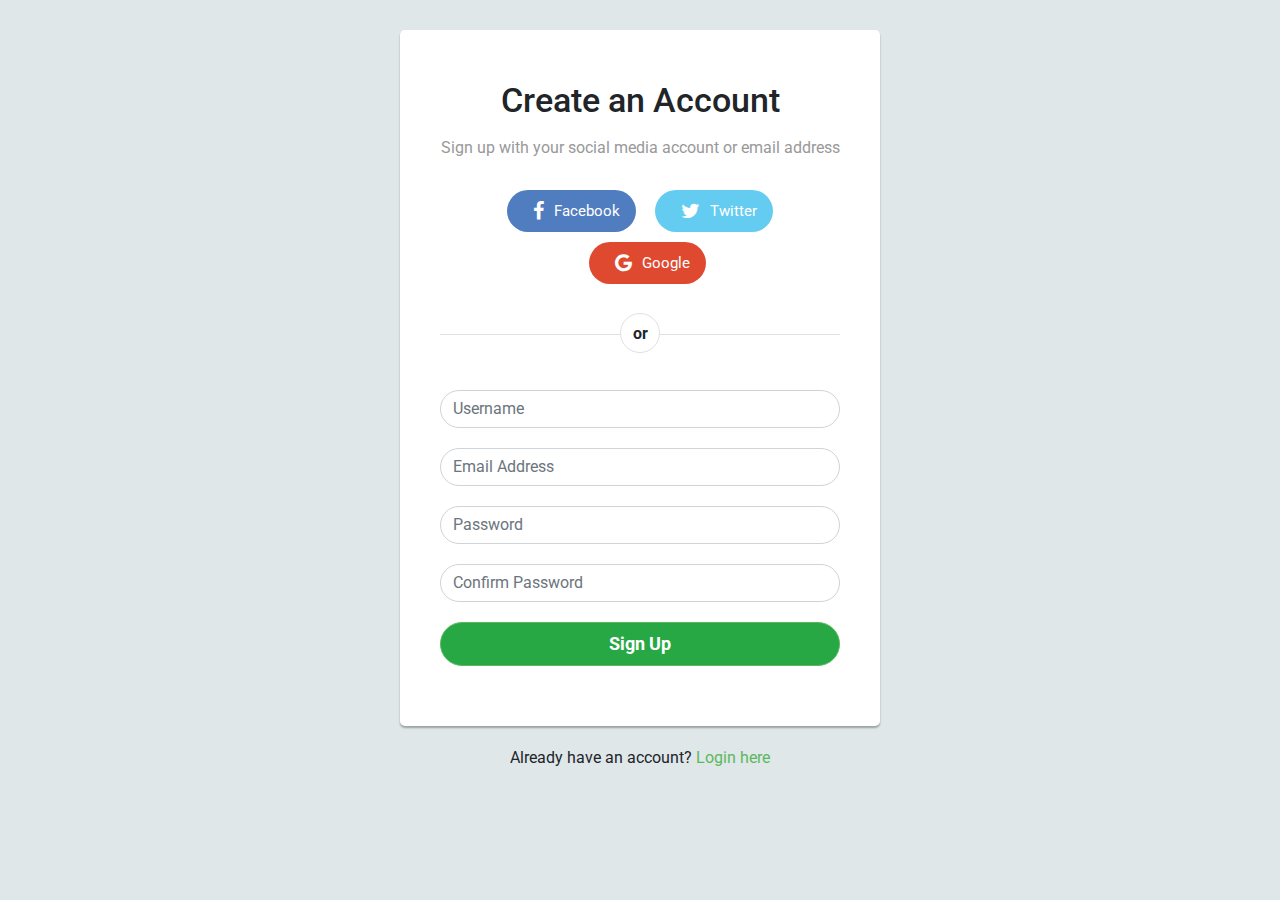
<file: signuphkn.html>
<!DOCTYPE html>
<html lang="en">
<head>
<meta charset="utf-8">
<meta name="viewport" content="width=device-width, initial-scale=1, shrink-to-fit=no">
<title>Bootstrap Sign up Form</title>
<link rel="stylesheet" href="https://fonts.googleapis.com/css?family=Roboto:400,700">
<link rel="stylesheet" href="https://stackpath.bootstrapcdn.com/bootstrap/4.5.0/css/bootstrap.min.css">
<link rel="stylesheet" href="https://maxcdn.bootstrapcdn.com/font-awesome/4.7.0/css/font-awesome.min.css">
<script src="https://code.jquery.com/jquery-3.5.1.min.js"></script>
<script src="https://cdn.jsdelivr.net/npm/popper.js@1.16.0/dist/umd/popper.min.js"></script>
<script src="https://stackpath.bootstrapcdn.com/bootstrap/4.5.0/js/bootstrap.min.js"></script>
<style>
body {
    background: #dfe7e9;
    font-family: 'Roboto', sans-serif;
}
.form-control {
    font-size: 16px;
    transition: all 0.4s;
    box-shadow: none;
}
.form-control:focus {
    border-color: #5cb85c;
}
.form-control, .btn {
    border-radius: 50px;
    outline: none !important;
}
.signup-form {
    width: 480px;
    margin: 0 auto;
    padding: 30px 0;

}
.signup-form form {
    border-radius: 5px;
    margin-bottom: 20px;
    background: #fff;
    box-shadow: 0px 2px 2px rgba(0, 0, 0, 0.3);
    padding: 40px;
    
}
.signup-form a {
    color: #5cb85c;
}    
.signup-form h2 {
    text-align: center;
    font-size: 34px;
    margin: 10px 0 15px;
}
.signup-form .hint-text {
    color: #999;
    text-align: center;
    margin-bottom: 20px;
}
.signup-form .form-group {
    margin-bottom: 20px;
}
.signup-form .btn {        
    font-size: 18px;
    line-height: 26px;
    font-weight: bold;
    text-align: center;
}
.signup-btn {
    text-align: center;
    border-color: #5cb85c;
    transition: all 0.4s;
}
.signup-btn:hover {
    background: #5cb85c;
    opacity: 0.8;
}
.or-seperator {
    margin: 50px 0 15px;
    text-align: center;
    border-top: 1px solid #e0e0e0;
}
.or-seperator b {
    padding: 0 10px;
    width: 40px;
    height: 40px;
    font-size: 16px;
    text-align: center;
    line-height: 40px;
    background: #fff;
    display: inline-block;
    border: 1px solid #e0e0e0;
    border-radius: 50%;
    position: relative;
    top: -22px;
    z-index: 1;
}
.social-btn .btn {
    color: #fff;
    margin: 10px 0 0 15px;
    font-size: 15px;
    border-radius: 50px;
    font-weight: normal;
    border: none;
    transition: all 0.4s;
}   
.social-btn .btn:first-child {
    margin-left: 0;
}
.social-btn .btn:hover {
    opacity: 0.8;
}
.social-btn .btn-primary {
    background: #507cc0;
}
.social-btn .btn-info {
    background: #64ccf1;
}
.social-btn .btn-danger {
    background: #df4930;
}
.social-btn .btn i {
    float: left;
    margin: 3px 10px;
    font-size: 20px;
}
</style>
</head>
<body>
<div class="signup-form">
    <form action=".php" method="post">
        <h2>Create an Account</h2>
        <p class="hint-text">Sign up with your social media account or email address</p>
        <div class="social-btn text-center">
            <a href="#" class="btn btn-primary btn-lg"><i class="fa fa-facebook"></i> Facebook</a>
            <a href="#" class="btn btn-info btn-lg"><i class="fa fa-twitter"></i> Twitter</a>
            <a href="#" class="btn btn-danger btn-lg"><i class="fa fa-google"></i> Google</a>
        </div>
        <div class="or-seperator"><b>or</b></div>
        <div class="form-group">
            <input type="text" class="form-control input-lg" name="username" placeholder="Username" required="required">
        </div>
        <div class="form-group">
            <input type="email" class="form-control input-lg" name="email" placeholder="Email Address" required="required">
        </div>
        <div class="form-group">
            <input type="password" class="form-control input-lg" name="password" placeholder="Password" required="required">
        </div>
        <div class="form-group">
            <input type="password" class="form-control input-lg" name="confirm_password" placeholder="Confirm Password" required="required">
        </div>  
        <div class="form-group">
            <button type="submit" class="btn btn-success btn-lg btn-block signup-btn">Sign Up</button>
        </div>
    </form>
    <div class="text-center">Already have an account? <a href="#">Login here</a></div>
</div>
</body>
</html>
</file>
